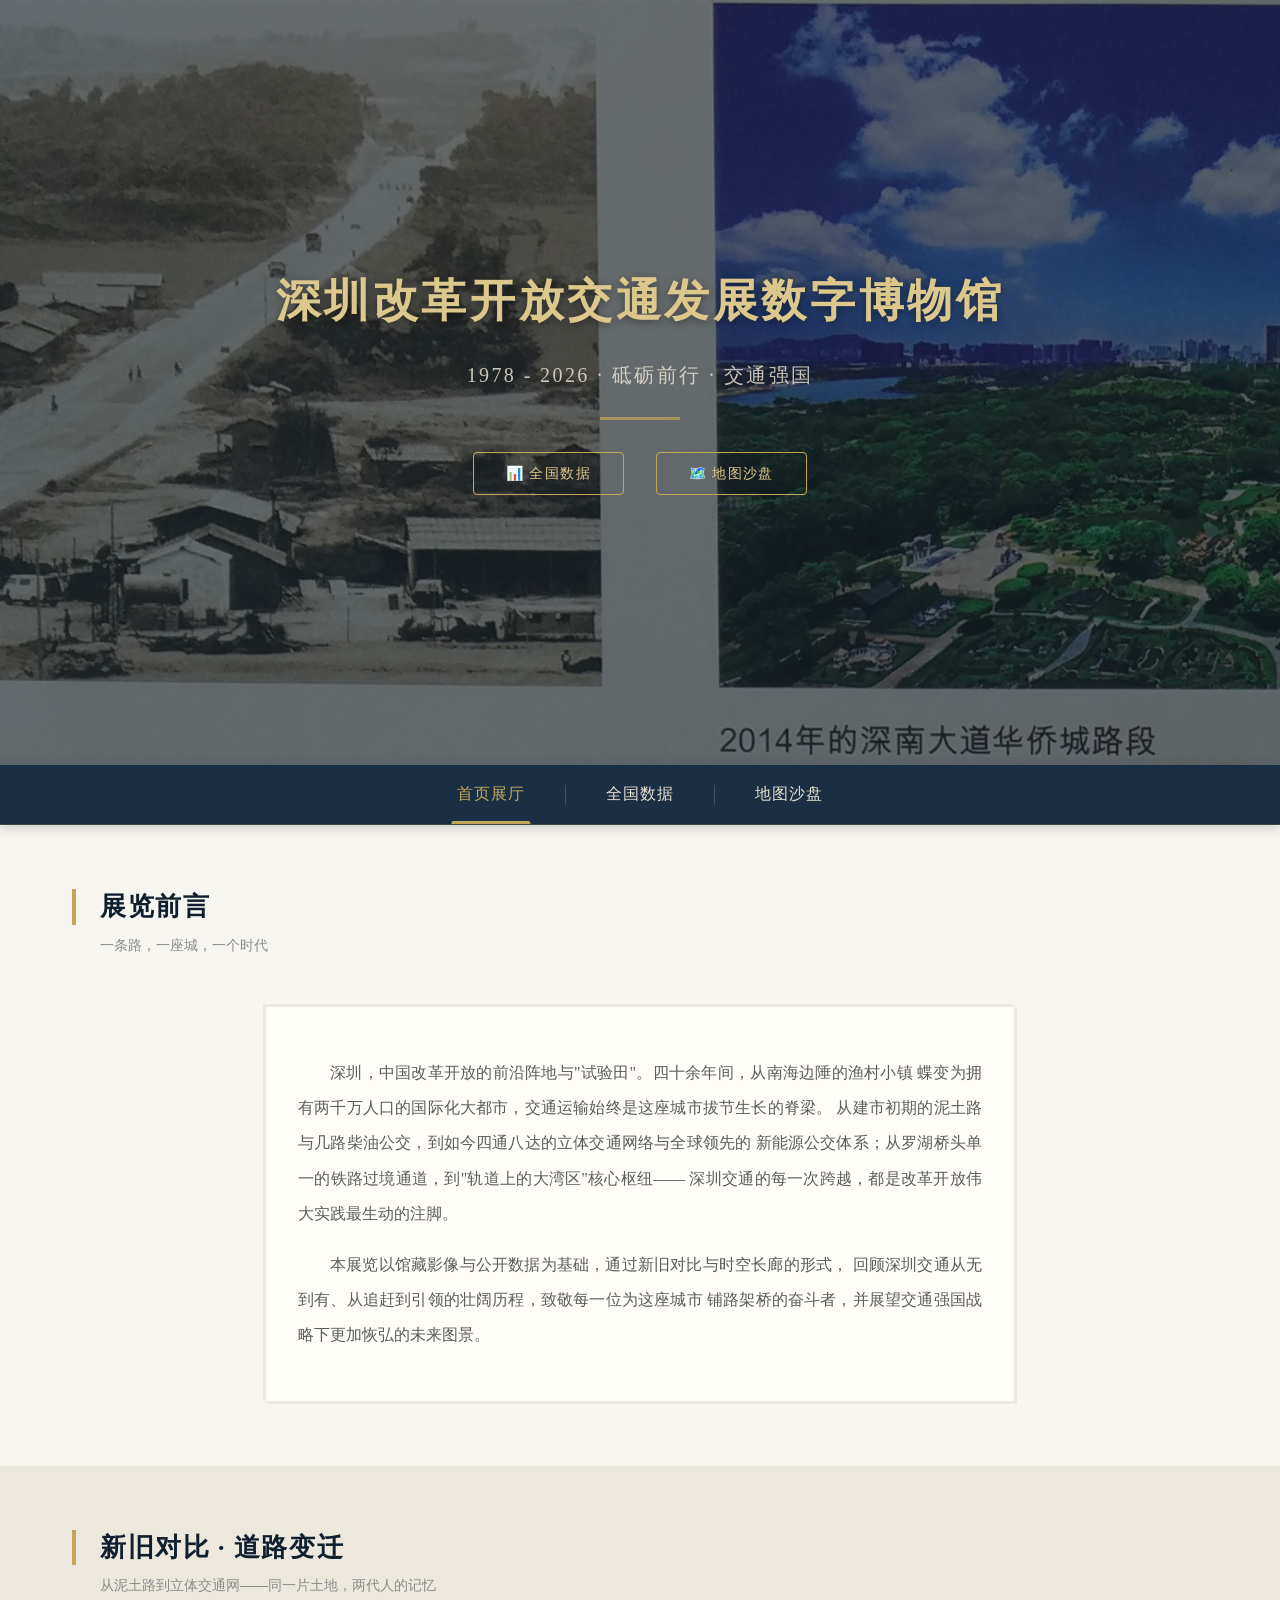
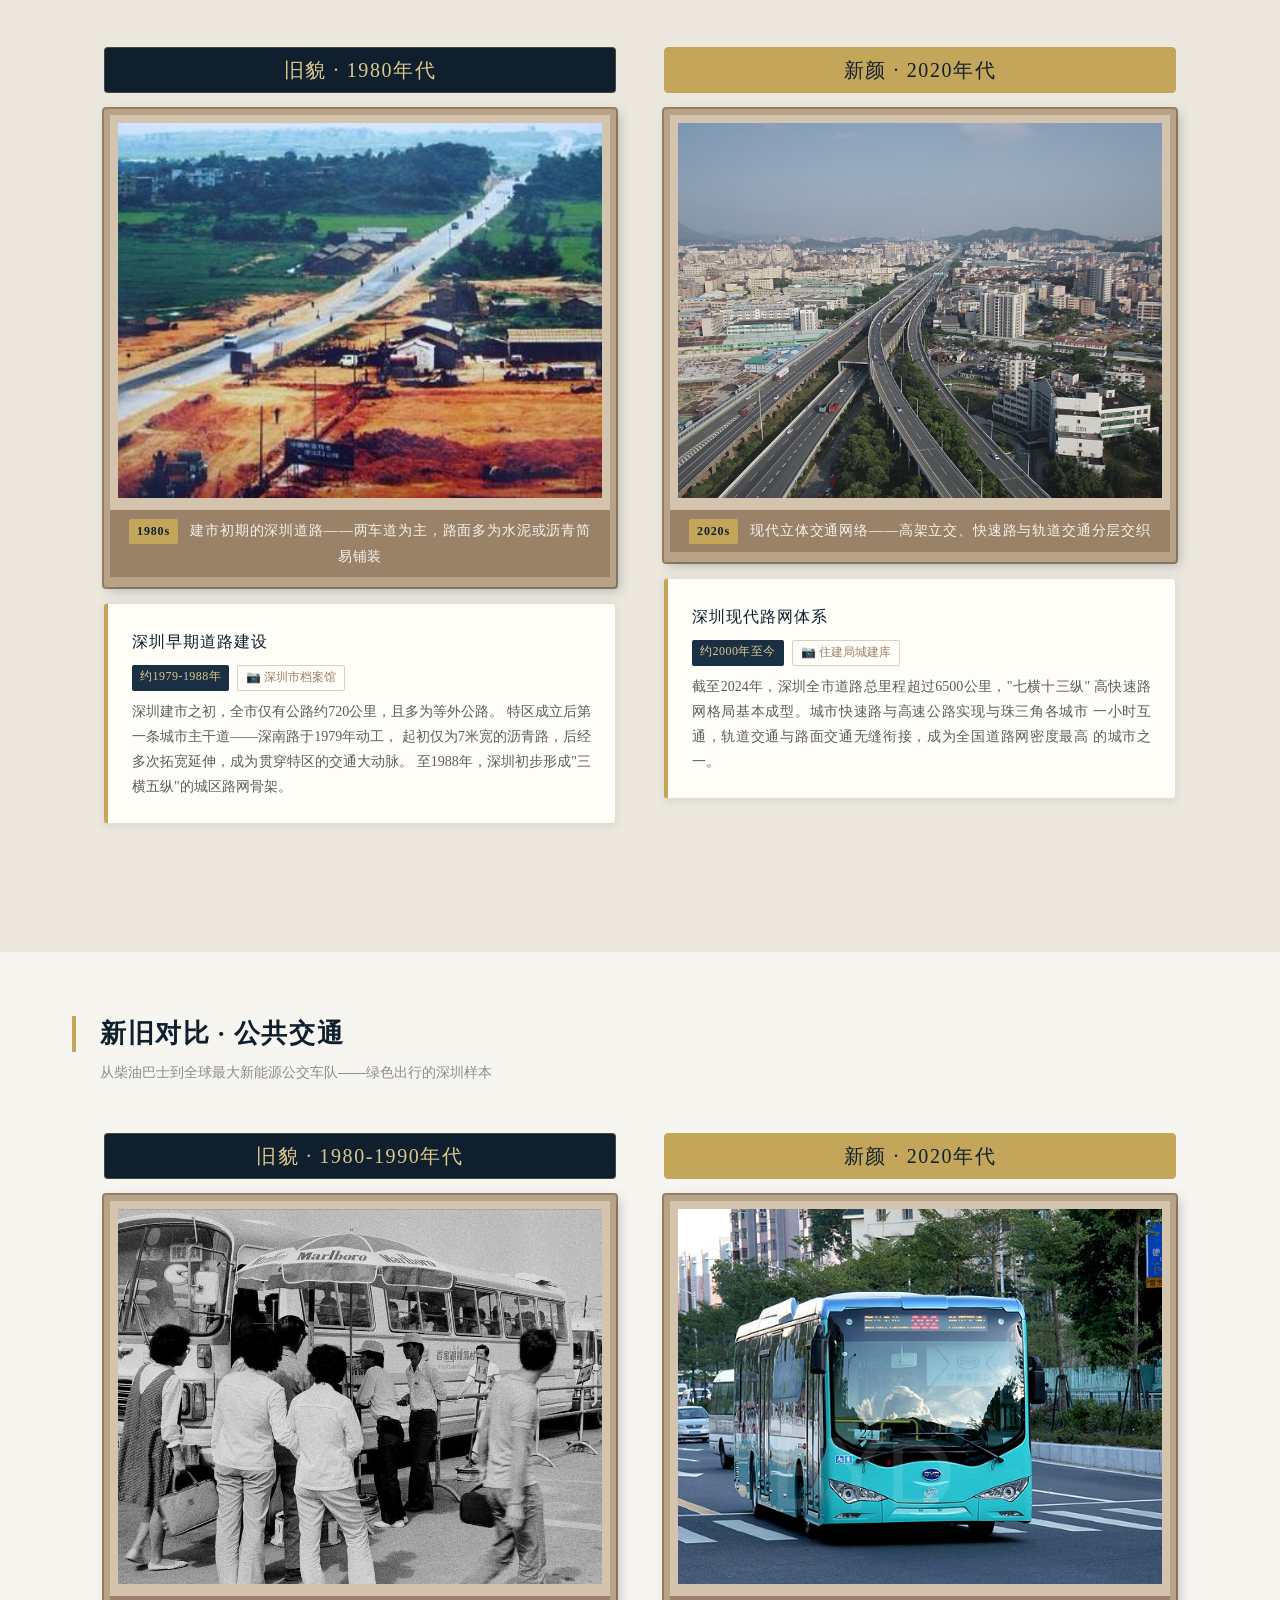
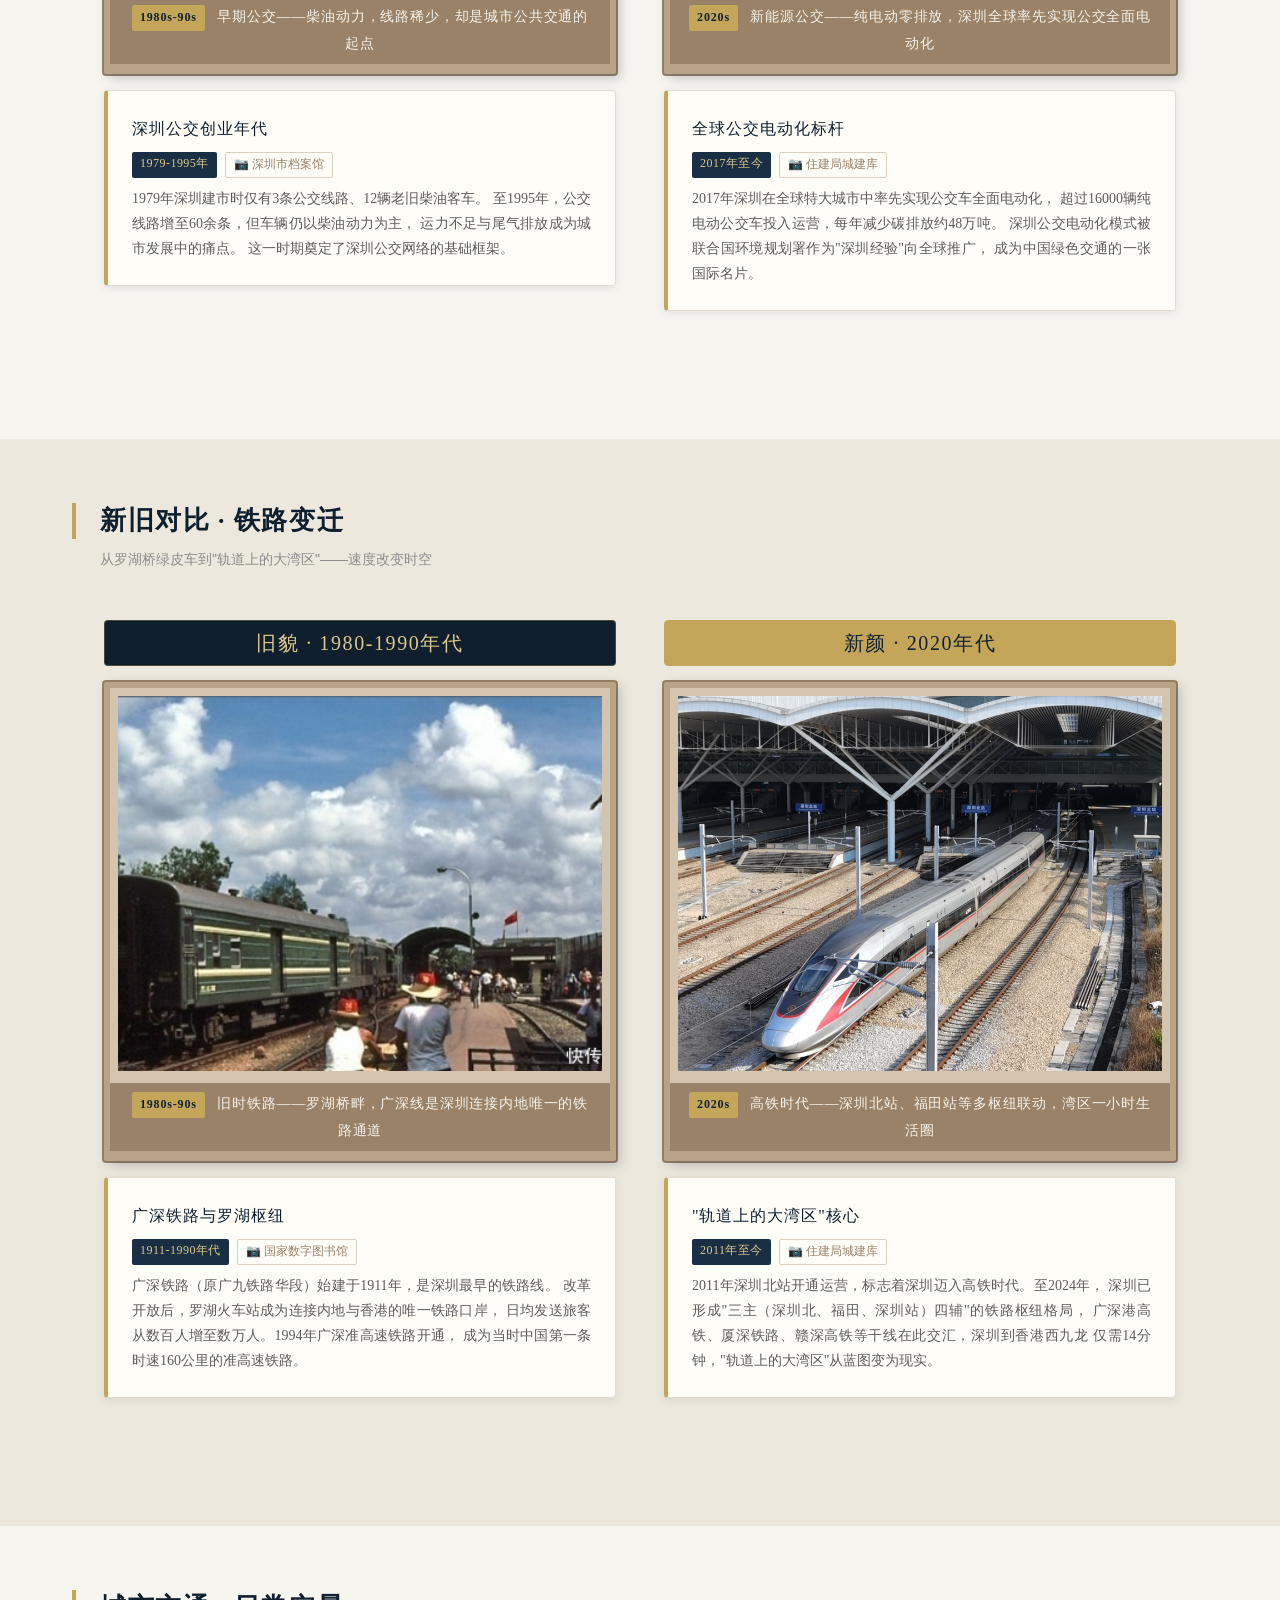
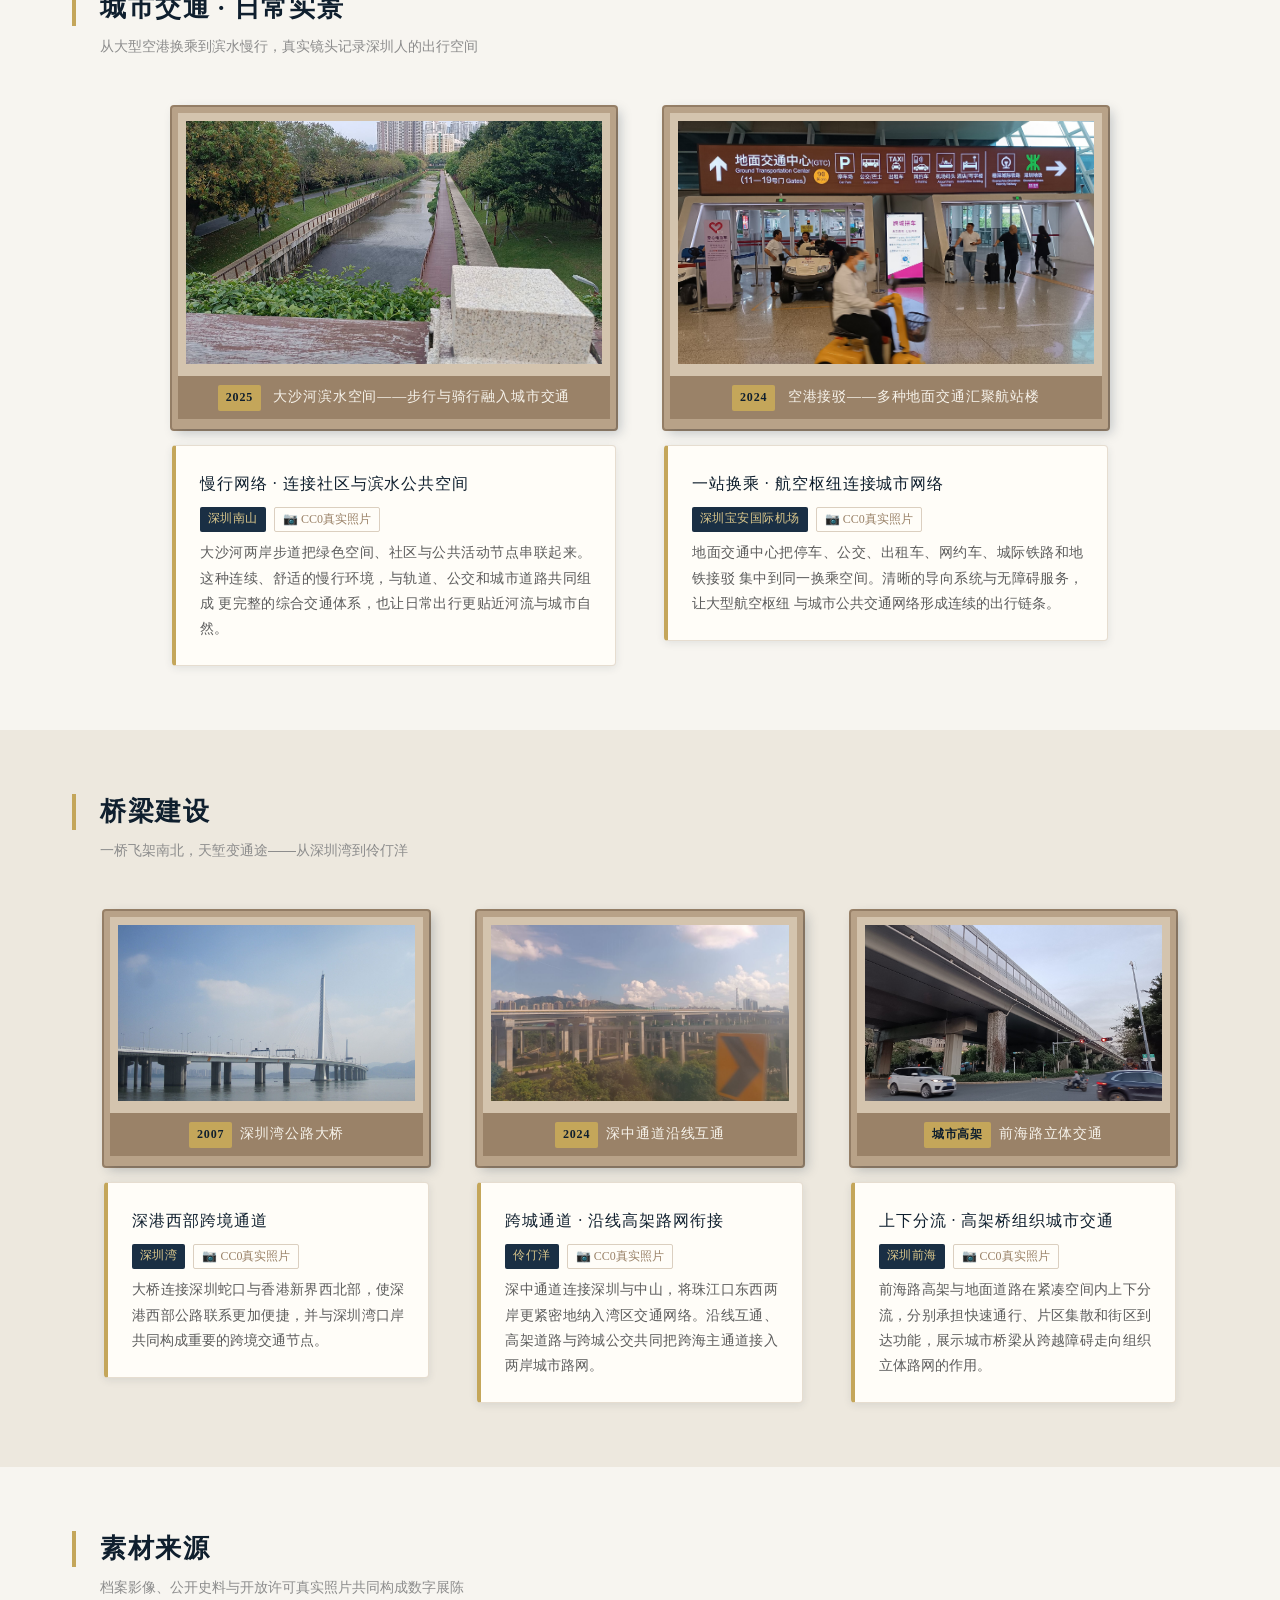
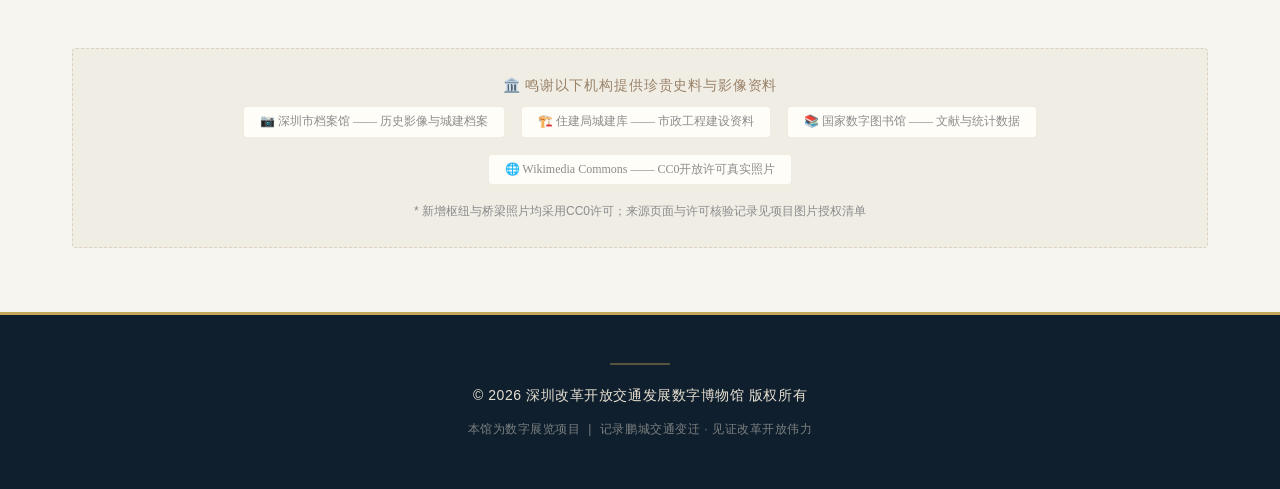
<file: index.html>
<!DOCTYPE html>
<!--
  深圳改革开放交通发展数字博物馆 - 首页展厅
  文件：index.html
  内容：展览前言、新旧对比展区（道路/公交/铁路）、横向滚动长廊、桥梁建设
  史料来源：深圳市档案馆、住建局城建库、国家数字图书馆
  页面结构：全屏banner → 导航栏 → 内容展台模块 → 素材来源 → 页脚
-->
<html lang="zh-CN">
<head>
    <meta charset="UTF-8">
    <meta name="viewport" content="width=device-width, initial-scale=1.0">
    <meta name="description" content="深圳改革开放交通发展数字博物馆 - 记录鹏城交通变迁，见证改革开放伟力">
    <meta name="keywords" content="深圳,改革开放,交通发展,数字博物馆">
    <title>深圳交通数字博物馆 - 首页展厅</title>

    <!-- ===== 样式表 ===== -->
    <link rel="stylesheet" href="css/common.css">
    <link rel="stylesheet" href="css/components.css">
</head>
<body>

    <!-- ============================================================
         一、顶部全屏横幅（Banner）
         背景图片：img/banner.jpg 深藏青色渐变叠加
         ============================================================ -->
    <header class="museum-banner"
            style="background-image: url('img/banner.jpg');"
            role="banner"
            aria-label="博物馆主横幅">
        <div class="museum-banner__content">
            <h1 class="museum-banner__title">
                深圳改革开放交通发展数字博物馆
            </h1>
            <p class="museum-banner__subtitle">
                1978 - 2026  ·  砥砺前行  ·  交通强国
            </p>
            <div class="museum-banner__decoration"></div>
            <div class="quick-entry">
                <a href="chart.html" class="quick-entry__btn">📊 全国数据</a>
                <a href="map.html" class="quick-entry__btn">🗺️ 地图沙盘</a>
            </div>
        </div>
    </header>

    <!-- ============================================================
         二、主导航栏（三页统一）
         ============================================================ -->
    <nav class="museum-nav" role="navigation" aria-label="主导航">
        <ul class="museum-nav__list">
            <li class="museum-nav__item">
                <a href="index.html" class="museum-nav__link">首页展厅</a>
            </li>
            <li class="museum-nav__separator" aria-hidden="true"></li>
            <li class="museum-nav__item">
                <a href="chart.html" class="museum-nav__link">全国数据</a>
            </li>
            <li class="museum-nav__separator" aria-hidden="true"></li>
            <li class="museum-nav__item">
                <a href="map.html" class="museum-nav__link">地图沙盘</a>
            </li>
        </ul>
    </nav>

    <!-- ============================================================
         三、主内容区
         ============================================================ -->
    <main role="main">

        <!-- ====== 展区一：展览前言 ====== -->
        <section class="exhibit-module" id="intro" aria-labelledby="intro-title">
            <div class="exhibit-module__inner">
                <div class="exhibit-module__header">
                    <h2 class="exhibit-module__title" id="intro-title">展览前言</h2>
                    <p class="exhibit-module__subtitle">一条路，一座城，一个时代</p>
                </div>
                <div class="intro-block anim-fade-up">
                    <p class="intro-block__text">
                        深圳，中国改革开放的前沿阵地与"试验田"。四十余年间，从南海边陲的渔村小镇
                        蝶变为拥有两千万人口的国际化大都市，交通运输始终是这座城市拔节生长的脊梁。
                        从建市初期的泥土路与几路柴油公交，到如今四通八达的立体交通网络与全球领先的
                        新能源公交体系；从罗湖桥头单一的铁路过境通道，到"轨道上的大湾区"核心枢纽——
                        深圳交通的每一次跨越，都是改革开放伟大实践最生动的注脚。
                    </p>
                    <p class="intro-block__text" style="margin-top: var(--space-md);">
                        本展览以馆藏影像与公开数据为基础，通过新旧对比与时空长廊的形式，
                        回顾深圳交通从无到有、从追赶到引领的壮阔历程，致敬每一位为这座城市
                        铺路架桥的奋斗者，并展望交通强国战略下更加恢弘的未来图景。
                    </p>
                </div>
            </div>
        </section>

        <!-- ====== 展区二：新旧对比 — 道路变迁 ====== -->
        <section class="exhibit-module" id="compare-roads" aria-labelledby="compare-roads-title">
            <div class="exhibit-module__inner">
                <div class="exhibit-module__header">
                    <h2 class="exhibit-module__title" id="compare-roads-title">
                        新旧对比 · 道路变迁
                    </h2>
                    <p class="exhibit-module__subtitle">
                        从泥土路到立体交通网——同一片土地，两代人的记忆
                    </p>
                </div>

                <!-- 左右对比：旧貌 vs 新颜 -->
                <div class="compare-pair">
                    <!-- 左侧：昔日道路旧貌 -->
                    <div class="compare-pair__side anim-fade-up anim-delay-1">
                        <span class="compare-pair__label compare-pair__label--old">
                            旧貌 · 1980年代
                        </span>
                        <figure class="exhibit-frame">
                            <div class="exhibit-frame__image-wrap">
                                <!-- 图片路径：img/road_old.jpeg —— 深圳早期道路旧貌 -->
                                <img class="exhibit-frame__image"
                                     src="img/road_old.jpeg"
                                     alt="1980年代深圳道路旧貌"
                                     loading="lazy">
                            </div>
                            <figcaption class="exhibit-frame__caption">
                                <span class="exhibit-frame__year">1980s</span>
                                建市初期的深圳道路——两车道为主，路面多为水泥或沥青简易铺装
                            </figcaption>
                        </figure>
                        <!-- 史料解说卡片 -->
                        <div class="history-card">
                            <div class="history-card__title">深圳早期道路建设</div>
                            <div class="history-card__meta">
                                <span class="history-card__era">约1979-1988年</span>
                                <span class="history-card__source">📷 深圳市档案馆</span>
                            </div>
                            <p class="history-card__desc">
                                深圳建市之初，全市仅有公路约720公里，且多为等外公路。
                                特区成立后第一条城市主干道——深南路于1979年动工，
                                起初仅为7米宽的沥青路，后经多次拓宽延伸，成为贯穿特区的交通大动脉。
                                至1988年，深圳初步形成"三横五纵"的城区路网骨架。
                            </p>
                        </div>
                    </div>

                    <!-- 右侧：现代路网新颜 -->
                    <div class="compare-pair__side anim-fade-up anim-delay-2">
                        <span class="compare-pair__label compare-pair__label--new">
                            新颜 · 2020年代
                        </span>
                        <figure class="exhibit-frame">
                            <div class="exhibit-frame__image-wrap">
                                <!-- 图片路径：img/road_new.jpg —— 深圳现代立体交通网络 -->
                                <img class="exhibit-frame__image"
                                     src="img/road_new.jpg"
                                     alt="深圳现代立体交通网络"
                                     loading="lazy">
                            </div>
                            <figcaption class="exhibit-frame__caption">
                                <span class="exhibit-frame__year">2020s</span>
                                现代立体交通网络——高架立交、快速路与轨道交通分层交织
                            </figcaption>
                        </figure>
                        <div class="history-card">
                            <div class="history-card__title">深圳现代路网体系</div>
                            <div class="history-card__meta">
                                <span class="history-card__era">约2000年至今</span>
                                <span class="history-card__source">📷 住建局城建库</span>
                            </div>
                            <p class="history-card__desc">
                                截至2024年，深圳全市道路总里程超过6500公里，"七横十三纵"
                                高快速路网格局基本成型。城市快速路与高速公路实现与珠三角各城市
                                一小时互通，轨道交通与路面交通无缝衔接，成为全国道路网密度最高
                                的城市之一。
                            </p>
                        </div>
                    </div>
                </div>
            </div>
        </section>

        <!-- ====== 展区三：新旧对比 — 公交发展 ====== -->
        <section class="exhibit-module" id="compare-bus" aria-labelledby="compare-bus-title">
            <div class="exhibit-module__inner">
                <div class="exhibit-module__header">
                    <h2 class="exhibit-module__title" id="compare-bus-title">
                        新旧对比 · 公共交通
                    </h2>
                    <p class="exhibit-module__subtitle">
                        从柴油巴士到全球最大新能源公交车队——绿色出行的深圳样本
                    </p>
                </div>

                <!-- 左右对比：旧公交 vs 新公交 -->
                <div class="compare-pair">
                    <!-- 左侧：早期公交 -->
                    <div class="compare-pair__side anim-fade-up anim-delay-1">
                        <span class="compare-pair__label compare-pair__label--old">
                            旧貌 · 1980-1990年代
                        </span>
                        <figure class="exhibit-frame">
                            <div class="exhibit-frame__image-wrap">
                                <!-- 图片路径：img/bus_old.jpg —— 深圳早期柴油公交车辆 -->
                                <img class="exhibit-frame__image"
                                     src="img/bus_old.jpg"
                                     alt="深圳早期柴油公交车辆"
                                     loading="lazy">
                            </div>
                            <figcaption class="exhibit-frame__caption">
                                <span class="exhibit-frame__year">1980s-90s</span>
                                早期公交——柴油动力，线路稀少，却是城市公共交通的起点
                            </figcaption>
                        </figure>
                        <div class="history-card">
                            <div class="history-card__title">深圳公交创业年代</div>
                            <div class="history-card__meta">
                                <span class="history-card__era">1979-1995年</span>
                                <span class="history-card__source">📷 深圳市档案馆</span>
                            </div>
                            <p class="history-card__desc">
                                1979年深圳建市时仅有3条公交线路、12辆老旧柴油客车。
                                至1995年，公交线路增至60余条，但车辆仍以柴油动力为主，
                                运力不足与尾气排放成为城市发展中的痛点。
                                这一时期奠定了深圳公交网络的基础框架。
                            </p>
                        </div>
                    </div>

                    <!-- 右侧：新能源公交 -->
                    <div class="compare-pair__side anim-fade-up anim-delay-2">
                        <span class="compare-pair__label compare-pair__label--new">
                            新颜 · 2020年代
                        </span>
                        <figure class="exhibit-frame">
                            <div class="exhibit-frame__image-wrap">
                                <!-- 图片路径：img/bus_new.jpg —— 深圳新能源纯电动公交 -->
                                <img class="exhibit-frame__image"
                                     src="img/bus_new.jpg"
                                     alt="深圳新能源纯电动公交车辆"
                                     loading="lazy">
                            </div>
                            <figcaption class="exhibit-frame__caption">
                                <span class="exhibit-frame__year">2020s</span>
                                新能源公交——纯电动零排放，深圳全球率先实现公交全面电动化
                            </figcaption>
                        </figure>
                        <div class="history-card">
                            <div class="history-card__title">全球公交电动化标杆</div>
                            <div class="history-card__meta">
                                <span class="history-card__era">2017年至今</span>
                                <span class="history-card__source">📷 住建局城建库</span>
                            </div>
                            <p class="history-card__desc">
                                2017年深圳在全球特大城市中率先实现公交车全面电动化，
                                超过16000辆纯电动公交车投入运营，每年减少碳排放约48万吨。
                                深圳公交电动化模式被联合国环境规划署作为"深圳经验"向全球推广，
                                成为中国绿色交通的一张国际名片。
                            </p>
                        </div>
                    </div>
                </div>
            </div>
        </section>

        <!-- ====== 展区四：新旧对比 — 铁路变迁 ====== -->
        <section class="exhibit-module" id="compare-train" aria-labelledby="compare-train-title">
            <div class="exhibit-module__inner">
                <div class="exhibit-module__header">
                    <h2 class="exhibit-module__title" id="compare-train-title">
                        新旧对比 · 铁路变迁
                    </h2>
                    <p class="exhibit-module__subtitle">
                        从罗湖桥绿皮车到"轨道上的大湾区"——速度改变时空
                    </p>
                </div>

                <!-- 左右对比：旧铁路 vs 新高铁 -->
                <div class="compare-pair">
                    <!-- 左侧：旧时铁路 -->
                    <div class="compare-pair__side anim-fade-up anim-delay-1">
                        <span class="compare-pair__label compare-pair__label--old">
                            旧貌 · 1980-1990年代
                        </span>
                        <figure class="exhibit-frame">
                            <div class="exhibit-frame__image-wrap">
                                <!-- 图片路径：img/train_old.jpg —— 深圳旧火车站/绿皮列车 -->
                                <img class="exhibit-frame__image"
                                     src="img/train_old.jpg"
                                     alt="深圳罗湖旧火车站与绿皮列车"
                                     loading="lazy">
                            </div>
                            <figcaption class="exhibit-frame__caption">
                                <span class="exhibit-frame__year">1980s-90s</span>
                                旧时铁路——罗湖桥畔，广深线是深圳连接内地唯一的铁路通道
                            </figcaption>
                        </figure>
                        <div class="history-card">
                            <div class="history-card__title">广深铁路与罗湖枢纽</div>
                            <div class="history-card__meta">
                                <span class="history-card__era">1911-1990年代</span>
                                <span class="history-card__source">📷 国家数字图书馆</span>
                            </div>
                            <p class="history-card__desc">
                                广深铁路（原广九铁路华段）始建于1911年，是深圳最早的铁路线。
                                改革开放后，罗湖火车站成为连接内地与香港的唯一铁路口岸，
                                日均发送旅客从数百人增至数万人。1994年广深准高速铁路开通，
                                成为当时中国第一条时速160公里的准高速铁路。
                            </p>
                        </div>
                    </div>

                    <!-- 右侧：高铁时代 -->
                    <div class="compare-pair__side anim-fade-up anim-delay-2">
                        <span class="compare-pair__label compare-pair__label--new">
                            新颜 · 2020年代
                        </span>
                        <figure class="exhibit-frame">
                            <div class="exhibit-frame__image-wrap">
                                <!-- 图片路径：img/train_new.jpg —— 深圳北站/高铁列车 -->
                                <img class="exhibit-frame__image"
                                     src="img/train_new.jpg"
                                     alt="深圳高铁与轨道交通枢纽"
                                     loading="lazy">
                            </div>
                            <figcaption class="exhibit-frame__caption">
                                <span class="exhibit-frame__year">2020s</span>
                                高铁时代——深圳北站、福田站等多枢纽联动，湾区一小时生活圈
                            </figcaption>
                        </figure>
                        <div class="history-card">
                            <div class="history-card__title">"轨道上的大湾区"核心</div>
                            <div class="history-card__meta">
                                <span class="history-card__era">2011年至今</span>
                                <span class="history-card__source">📷 住建局城建库</span>
                            </div>
                            <p class="history-card__desc">
                                2011年深圳北站开通运营，标志着深圳迈入高铁时代。至2024年，
                                深圳已形成"三主（深圳北、福田、深圳站）四辅"的铁路枢纽格局，
                                广深港高铁、厦深铁路、赣深高铁等干线在此交汇，深圳到香港西九龙
                                仅需14分钟，"轨道上的大湾区"从蓝图变为现实。
                            </p>
                        </div>
                    </div>
                </div>
            </div>
        </section>

        <!-- ====== 展区五：城市交通实景 ====== -->
        <section class="exhibit-module" id="compare-hubs" aria-labelledby="compare-hubs-title">
            <div class="exhibit-module__inner">
                <div class="exhibit-module__header">
                    <h2 class="exhibit-module__title" id="compare-hubs-title">
                        城市交通 · 日常实景
                    </h2>
                    <p class="exhibit-module__subtitle">
                        从大型空港换乘到滨水慢行，真实镜头记录深圳人的出行空间
                    </p>
                </div>
                <div class="exhibit-grid exhibit-grid--2col">
                    <article class="comparison-exhibit anim-fade-up">
                        <figure class="exhibit-frame">
                            <div class="exhibit-frame__image-wrap exhibit-frame__image-wrap--wide">
                                <img class="exhibit-frame__image" src="img/riverside_lishui_real.jpg"
                                     alt="从丽水路桥眺望深圳大沙河滨水步道实景" loading="lazy">
                            </div>
                            <figcaption class="exhibit-frame__caption">
                                <span class="exhibit-frame__year">2025</span>
                                大沙河滨水空间——步行与骑行融入城市交通
                            </figcaption>
                        </figure>
                        <div class="history-card" style="margin-top: var(--space-md);">
                            <div class="history-card__title">慢行网络 · 连接社区与滨水公共空间</div>
                            <div class="history-card__meta">
                                <span class="history-card__era">深圳南山</span>
                                <span class="history-card__source">📷 CC0真实照片</span>
                            </div>
                            <p class="history-card__desc">
                                大沙河两岸步道把绿色空间、社区与公共活动节点串联起来。
                                这种连续、舒适的慢行环境，与轨道、公交和城市道路共同组成
                                更完整的综合交通体系，也让日常出行更贴近河流与城市自然。
                            </p>
                        </div>
                    </article>

                    <article class="comparison-exhibit anim-fade-up anim-delay-2">
                        <figure class="exhibit-frame">
                            <div class="exhibit-frame__image-wrap exhibit-frame__image-wrap--wide">
                                <img class="exhibit-frame__image" src="img/airport_terminal_real.jpg"
                                     alt="深圳宝安国际机场地面交通中心实景" loading="lazy">
                            </div>
                            <figcaption class="exhibit-frame__caption">
                                <span class="exhibit-frame__year">2024</span>
                                空港接驳——多种地面交通汇聚航站楼
                            </figcaption>
                        </figure>
                        <div class="history-card" style="margin-top: var(--space-md);">
                            <div class="history-card__title">一站换乘 · 航空枢纽连接城市网络</div>
                            <div class="history-card__meta">
                                <span class="history-card__era">深圳宝安国际机场</span>
                                <span class="history-card__source">📷 CC0真实照片</span>
                            </div>
                            <p class="history-card__desc">
                                地面交通中心把停车、公交、出租车、网约车、城际铁路和地铁接驳
                                集中到同一换乘空间。清晰的导向系统与无障碍服务，让大型航空枢纽
                                与城市公共交通网络形成连续的出行链条。
                            </p>
                        </div>
                    </article>
                </div>
            </div>
        </section>

        <!-- ====== 展区六：桥梁建设（多展品） ====== -->
        <section class="exhibit-module" id="bridge" aria-labelledby="bridge-title">
            <div class="exhibit-module__inner">
                <div class="exhibit-module__header">
                    <h2 class="exhibit-module__title" id="bridge-title">桥梁建设</h2>
                    <p class="exhibit-module__subtitle">
                        一桥飞架南北，天堑变通途——从深圳湾到伶仃洋
                    </p>
                </div>
                <div class="exhibit-grid bridge-gallery">
                    <article class="bridge-exhibit anim-fade-up">
                        <figure class="exhibit-frame">
                            <div class="exhibit-frame__image-wrap exhibit-frame__image-wrap--wide">
                                <img class="exhibit-frame__image" src="img/bridge_shenzhen_bay_real.jpg"
                                     alt="从海岸眺望深圳湾公路大桥实景" loading="lazy">
                            </div>
                            <figcaption class="exhibit-frame__caption"><span class="exhibit-frame__year">2007</span>深圳湾公路大桥</figcaption>
                        </figure>
                        <div class="history-card" style="margin-top: var(--space-md);">
                            <div class="history-card__title">深港西部跨境通道</div>
                            <div class="history-card__meta"><span class="history-card__era">深圳湾</span><span class="history-card__source">📷 CC0真实照片</span></div>
                            <p class="history-card__desc">大桥连接深圳蛇口与香港新界西北部，使深港西部公路联系更加便捷，并与深圳湾口岸共同构成重要的跨境交通节点。</p>
                        </div>
                    </article>

                    <article class="bridge-exhibit anim-fade-up anim-delay-2">
                        <figure class="exhibit-frame">
                            <div class="exhibit-frame__image-wrap exhibit-frame__image-wrap--wide">
                                <img class="exhibit-frame__image" src="img/bridge_shenzhong_real.jpg"
                                     alt="深中通道公交沿线高架互通实景" loading="lazy">
                            </div>
                            <figcaption class="exhibit-frame__caption"><span class="exhibit-frame__year">2024</span>深中通道沿线互通</figcaption>
                        </figure>
                        <div class="history-card" style="margin-top: var(--space-md);">
                            <div class="history-card__title">跨城通道 · 沿线高架路网衔接</div>
                            <div class="history-card__meta"><span class="history-card__era">伶仃洋</span><span class="history-card__source">📷 CC0真实照片</span></div>
                            <p class="history-card__desc">深中通道连接深圳与中山，将珠江口东西两岸更紧密地纳入湾区交通网络。沿线互通、高架道路与跨城公交共同把跨海主通道接入两岸城市路网。</p>
                        </div>
                    </article>

                    <article class="bridge-exhibit anim-fade-up anim-delay-3">
                        <figure class="exhibit-frame">
                            <div class="exhibit-frame__image-wrap exhibit-frame__image-wrap--wide">
                                <img class="exhibit-frame__image" src="img/bridge_qianhai_real.jpg"
                                     alt="深圳前海路高架桥与地面道路实景" loading="lazy">
                            </div>
                            <figcaption class="exhibit-frame__caption"><span class="exhibit-frame__year">城市高架</span>前海路立体交通</figcaption>
                        </figure>
                        <div class="history-card" style="margin-top: var(--space-md);">
                            <div class="history-card__title">上下分流 · 高架桥组织城市交通</div>
                            <div class="history-card__meta"><span class="history-card__era">深圳前海</span><span class="history-card__source">📷 CC0真实照片</span></div>
                            <p class="history-card__desc">前海路高架与地面道路在紧凑空间内上下分流，分别承担快速通行、片区集散和街区到达功能，展示城市桥梁从跨越障碍走向组织立体路网的作用。</p>
                        </div>
                    </article>
                </div>
            </div>
        </section>

        <!-- ====== 展区七：素材来源标注 ====== -->
        <section class="exhibit-module" id="sources" aria-labelledby="sources-title">
            <div class="exhibit-module__inner">
                <div class="exhibit-module__header">
                    <h2 class="exhibit-module__title" id="sources-title">素材来源</h2>
                    <p class="exhibit-module__subtitle">
                        档案影像、公开史料与开放许可真实照片共同构成数字展陈
                    </p>
                </div>
                <div class="source-citation anim-fade-up">
                    <p class="source-citation__title">🏛️ 鸣谢以下机构提供珍贵史料与影像资料</p>
                    <div class="source-citation__list">
                        <span class="source-citation__item">
                            📷 深圳市档案馆 —— 历史影像与城建档案
                        </span>
                        <span class="source-citation__item">
                            🏗️ 住建局城建库 —— 市政工程建设资料
                        </span>
                        <span class="source-citation__item">
                            📚 国家数字图书馆 —— 文献与统计数据
                        </span>
                        <span class="source-citation__item">
                            🌐 Wikimedia Commons —— CC0开放许可真实照片
                        </span>
                    </div>
                    <p style="margin-top: var(--space-md); font-size: var(--fs-caption); color: var(--color-text-light);">
                        * 新增枢纽与桥梁照片均采用CC0许可；来源页面与许可核验记录见项目图片授权清单
                    </p>
                </div>
            </div>
        </section>

    </main>

    <!-- ============================================================
         四、统一页脚（三页共用）
         ============================================================ -->
    <footer class="museum-footer" role="contentinfo">
        <div class="museum-footer__divider"></div>
        <p>© 2026 深圳改革开放交通发展数字博物馆 版权所有</p>
        <p class="museum-footer__meta">
            本馆为数字展览项目 &nbsp;|&nbsp; 记录鹏城交通变迁 · 见证改革开放伟力
        </p>
    </footer>

    <!-- ===== JavaScript ===== -->
    <script src="js/nav.js"></script>
    <script src="js/main.js"></script>

</body>
</html>
</file>
<file: css/common.css>
/* ============================================================
 *  深圳改革开放交通发展数字博物馆 - 全局共用样式
 *  文件：css/common.css
 *  用途：CSS变量体系、样式重置、页面布局、横幅、导航、页脚
 *  风格：藏青复古文博风格
 * ============================================================ */

/* ============================================================
 *  一、CSS 自定义属性（设计Token）
 *  集中管理颜色、字号、间距、阴影等，便于全局统一
 * ============================================================ */
:root {
    /* -------- 色彩体系 -------- */
    /* 页面背景色系 */
    --color-bg-primary:    #F7F5F0;   /* 页面主背景 - 米白（宣纸色） */
    --color-bg-secondary:  #EDE8DE;   /* 次级背景 - 浅米色（展台底色） */
    --color-bg-card:       #FFFDF8;   /* 卡片背景 - 暖白（展品衬底） */

    /* 藏青色系 - 横幅/导航/深色区域 */
    --color-navy-deep:     #1A2F44;   /* 深藏青 - 横幅主色 */
    --color-navy-light:    #2C4A6B;   /* 浅藏青 - hover交互状态 */
    --color-navy-dark:     #0F1F2E;   /* 极深藏青 - 文字强调/页脚背景 */

    /* 原木色系 - 相框/展品边框 */
    --color-wood:          #B8A288;   /* 原木色 - 相框外边框 */
    --color-wood-light:    #D4C4AE;   /* 浅原木 - 相框内衬/卡纸 */
    --color-wood-dark:     #9A8268;   /* 深原木 - 暗部/阴影加深 */

    /* 复古金色系 - 点缀/强调 */
    --color-gold:          #C4A65A;   /* 复古金 - 强调文字/装饰线 */
    --color-gold-light:    #DCC88C;   /* 浅金色 - hover高亮 */

    /* 文字色系 */
    --color-text-primary:  #2C2C2C;   /* 主文字 - 深灰（阅读舒适） */
    --color-text-secondary:#5C5C5C;   /* 次文字 - 辅助说明 */
    --color-text-light:    #8C8C8C;   /* 弱文字 - 占位/注释 */
    --color-text-on-dark:  #E8E0D0;   /* 深色底上文字 - 米黄 */

    /* -------- 排版体系 -------- */
    /* 字体栈：优先使用系统自带中文字体，保证离线可用 */
    --font-body:      "Microsoft YaHei", "PingFang SC", "Hiragino Sans GB",
                      "Noto Sans SC", sans-serif;           /* 正文 - 无衬线 */
    --font-heading:   "SimSong", "STSong", "Noto Serif SC",
                      "Songti SC", "KaiTi", "STKaiti", serif; /* 标题 - 宋体/楷体 */
    --font-display:   "KaiTi", "STKaiti", "SimKai",
                      "Noto Serif SC", serif;               /* 展示大字 - 楷体为主 */

    /* 字号层级（基于16px根字号） */
    --fs-display:     2.8rem;   /* 首页大标题 */
    --fs-h1:          2rem;     /* 一级标题 */
    --fs-h2:          1.6rem;   /* 二级标题 */
    --fs-h3:          1.25rem;  /* 三级标题 */
    --fs-body:        1rem;     /* 正文 */
    --fs-small:       0.875rem; /* 辅助文字 */
    --fs-caption:     0.75rem;  /* 图注/脚注 */

    /* -------- 间距体系（基于8px基准） -------- */
    --space-xs:       0.25rem;  /* 4px */
    --space-sm:       0.5rem;   /* 8px */
    --space-md:       1rem;     /* 16px */
    --space-lg:       1.5rem;   /* 24px */
    --space-xl:       2rem;     /* 32px */
    --space-2xl:      3rem;     /* 48px */
    --space-3xl:      4rem;     /* 64px */
    --space-4xl:      6rem;     /* 96px */

    /* -------- 布局尺寸 -------- */
    --max-width:      1200px;   /* 内容区最大宽度 */
    --nav-height:     60px;     /* 导航栏高度 */

    /* -------- 阴影体系 -------- */
    /* 相框立体阴影：外投影 + 深色描边 + 内高光线 */
    --shadow-frame:   4px 4px 12px rgba(26, 47, 68, 0.25),
                      0 0 0 2px var(--color-wood-dark),
                      inset 0 0 0 1px rgba(255,255,255,0.1);
    /* 普通卡片阴影 */
    --shadow-card:    0 2px 8px rgba(26, 47, 68, 0.1);
    /* 卡片hover浮起阴影 */
    --shadow-card-hover: 0 6px 20px rgba(26, 47, 68, 0.18);
    /* 导航栏底部阴影 */
    --shadow-nav:     0 2px 12px rgba(0, 0, 0, 0.2);

    /* -------- 圆角 -------- */
    --radius-sm:      4px;
    --radius-md:      8px;
    --radius-lg:      12px;

    /* -------- 过渡动画 -------- */
    --transition:     0.3s ease;
}

/* ============================================================
 *  二、CSS 重置（Reset）
 *  统一浏览器默认样式，消除差异
 * ============================================================ */
*,
*::before,
*::after {
    box-sizing: border-box;
    margin: 0;
    padding: 0;
}

/* 根元素：设置平滑滚动 */
html {
    scroll-behavior: smooth;
    font-size: 16px;                /* 基准字号 */
    -webkit-font-smoothing: antialiased;
    -moz-osx-font-smoothing: grayscale;
}

/* Body 基础样式 */
body {
    font-family: var(--font-body);
    font-size: var(--fs-body);
    line-height: 1.8;
    color: var(--color-text-primary);
    background-color: var(--color-bg-primary);
    min-height: 100vh;
    /* 纸张纹理微妙的背景渐变，增强文博氛围 */
    background-image:
        linear-gradient(0deg, rgba(184, 162, 136, 0.05) 1px, transparent 1px),
        linear-gradient(90deg, rgba(184, 162, 136, 0.05) 1px, transparent 1px);
    background-size: 40px 40px;
}

/* 链接重置 */
a {
    text-decoration: none;
    color: inherit;
}

/* 图片重置 */
img {
    max-width: 100%;
    height: auto;
    display: block;
}

/* 列表重置 */
ul, ol {
    list-style: none;
}

/* ============================================================
 *  三、通用布局工具类
 *  命名前缀：l- 表示布局（layout）
 * ============================================================ */

/* 内容容器：限定最大宽度并居中 */
.l-container {
    max-width: var(--max-width);
    margin: 0 auto;
    padding-left: var(--space-xl);
    padding-right: var(--space-xl);
}

/* 通用区块 */
.l-section {
    padding: var(--space-3xl) 0;
}

/* ============================================================
 *  四、顶部横幅（Museum Banner）
 *  全屏高度，深藏青背景+图片叠加，居中展示标题
 * ============================================================ */
.museum-banner {
    position: relative;
    width: 100%;
    min-height: 85vh;               /* 接近全屏高度 */
    background-color: var(--color-navy-deep);
    /* 默认渐变背景（图片加载失败时的保底） */
    background-image:
        linear-gradient(
            135deg,
            var(--color-navy-deep) 0%,
            var(--color-navy-light) 50%,
            var(--color-navy-dark) 100%
        );
    background-size: cover;
    background-position: center;
    background-repeat: no-repeat;
    display: flex;
    align-items: center;
    justify-content: center;
    overflow: hidden;
}

/* 横幅暗色遮罩层：增强文字可读性 */
.museum-banner::before {
    content: "";
    position: absolute;
    inset: 0;
    background: rgba(15, 31, 46, 0.55); /* 半透明深色遮罩 */
    z-index: 1;
}

/* 横幅文字内容区 */
.museum-banner__content {
    position: relative;
    z-index: 2;                     /* 位于遮罩之上 */
    text-align: center;
    padding: var(--space-xl);
    max-width: 800px;
}

/* 横幅主标题 */
.museum-banner__title {
    font-family: var(--font-display);
    font-size: var(--fs-display);
    color: var(--color-gold-light);
    letter-spacing: 0.08em;         /* 字间距增强庄重感 */
    line-height: 1.4;
    margin-bottom: var(--space-lg);
    text-shadow: 0 2px 8px rgba(0, 0, 0, 0.4);
}

/* 横幅副标题 */
.museum-banner__subtitle {
    font-family: var(--font-heading);
    font-size: var(--fs-h3);
    color: var(--color-text-on-dark);
    letter-spacing: 0.12em;
    opacity: 0.85;
}

/* 横幅底部装饰线 */
.museum-banner__decoration {
    width: 80px;
    height: 3px;
    background: var(--color-gold);
    margin: var(--space-lg) auto 0;
    opacity: 0.7;
}

/* ============================================================
 *  五、导航栏（Museum Navigation）
 *  粘性定位，深藏青背景，金色高亮当前页
 * ============================================================ */
.museum-nav {
    position: sticky;
    top: 0;
    z-index: 100;                   /* 确保始终在最上层 */
    width: 100%;
    height: var(--nav-height);
    background: var(--color-navy-deep);
    box-shadow: var(--shadow-nav);
    /* 底部细金线装饰 */
    border-bottom: 1px solid rgba(196, 166, 90, 0.2);
}

/* 导航内部容器：flex横向排列 */
.museum-nav__list {
    display: flex;
    align-items: center;
    justify-content: center;
    height: 100%;
    max-width: var(--max-width);
    margin: 0 auto;
    gap: var(--space-sm);
}

/* 导航链接项 */
.museum-nav__item {
    height: 100%;
    display: flex;
    align-items: center;
}

/* 导航链接样式 */
.museum-nav__link {
    display: flex;
    align-items: center;
    height: 100%;
    padding: 0 var(--space-xl);
    font-family: var(--font-heading);
    font-size: var(--fs-body);
    color: var(--color-text-on-dark);
    letter-spacing: 0.06em;
    position: relative;
    transition: color var(--transition), background var(--transition);
    cursor: pointer;
}

/* 导航链接hover效果 */
.museum-nav__link:hover {
    color: var(--color-gold-light);
    background: rgba(255, 255, 255, 0.05);
}

/* 导航链接 - 当前页激活态 */
.museum-nav__link--active {
    color: var(--color-gold) !important;
}

/* 激活态底部指示条 */
.museum-nav__link--active::after {
    content: "";
    position: absolute;
    bottom: 0;
    left: 50%;
    transform: translateX(-50%);
    width: 60%;
    height: 3px;
    background: var(--color-gold);
    border-radius: 2px 2px 0 0;
}

/* 导航链接间的分隔符（竖线装饰） */
.museum-nav__separator {
    width: 1px;
    height: 20px;
    background: rgba(232, 224, 208, 0.2);
    flex-shrink: 0;
}

/* ============================================================
 *  六、主导航快捷入口（首页banner下方引导按钮）
 * ============================================================ */
.quick-entry {
    display: flex;
    gap: var(--space-xl);
    justify-content: center;
    flex-wrap: wrap;
    margin-top: var(--space-xl);
}

.quick-entry__btn {
    display: inline-block;
    padding: var(--space-sm) var(--space-xl);
    border: 1px solid var(--color-gold);
    color: var(--color-gold-light);
    font-family: var(--font-heading);
    font-size: var(--fs-small);
    letter-spacing: 0.1em;
    border-radius: var(--radius-sm);
    transition: all var(--transition);
}

.quick-entry__btn:hover {
    background: var(--color-gold);
    color: var(--color-navy-dark);
}

/* ============================================================
 *  七、统一页脚（Museum Footer）
 *  深色背景，版权及主办信息
 * ============================================================ */
.museum-footer {
    background: var(--color-navy-dark);
    color: var(--color-text-on-dark);
    text-align: center;
    padding: var(--space-2xl) var(--space-xl);
    font-size: var(--fs-small);
    line-height: 2;
    letter-spacing: 0.04em;
    border-top: 3px solid var(--color-gold);
}

/* 页脚装饰线 */
.museum-footer__divider {
    width: 60px;
    height: 2px;
    background: rgba(196, 166, 90, 0.4);
    margin: 0 auto var(--space-md);
}

/* 页脚主办/技术支持行 */
.museum-footer__meta {
    color: rgba(232, 224, 208, 0.5);
    font-size: var(--fs-caption);
    margin-top: var(--space-sm);
}

/* ============================================================
 *  八、响应式调整（桌面优先，辅以移动端降级）
 * ============================================================ */

/* 中等屏幕（平板） */
@media (max-width: 1024px) {
    :root {
        --fs-display: 2rem;
        --fs-h1:      1.6rem;
        --fs-h2:      1.35rem;
        --space-3xl:  2.5rem;
        --space-4xl:  4rem;
    }

    .museum-banner {
        min-height: 60vh;
    }

    .museum-nav__link {
        padding: 0 var(--space-md);
        font-size: var(--fs-small);
    }
}

/* 小屏幕（手机） */
@media (max-width: 768px) {
    :root {
        --fs-display: 1.6rem;
        --fs-h1:      1.35rem;
        --fs-h2:      1.15rem;
        --space-3xl:  2rem;
        --space-xl:   1rem;
    }

    .museum-banner {
        min-height: 45vh;
    }

    .museum-banner__title {
        letter-spacing: 0.04em;
    }

    /* 导航改为纵向排列 */
    .museum-nav {
        height: auto;
        min-height: var(--nav-height);
    }

    .museum-nav__list {
        flex-direction: column;
        padding: var(--space-sm) 0;
    }

    .museum-nav__link {
        height: 44px;
        padding: 0 var(--space-lg);
    }

    .museum-nav__separator {
        display: none;              /* 小屏隐藏分隔符 */
    }

    .museum-nav__link--active::after {
        width: 40%;
    }

    .museum-footer {
        padding: var(--space-xl);
    }
}

/* 超小屏幕 */
@media (max-width: 480px) {
    .museum-banner {
        min-height: 40vh;
    }

    .l-container {
        padding-left: var(--space-md);
        padding-right: var(--space-md);
    }
}
</file>
<file: css/components.css>
/* ============================================================
 *  深圳改革开放交通发展数字博物馆 - 组件样式
 *  文件：css/components.css
 *  用途：展品相框、展台模块、数据卡片、图表容器等复用组件
 *  依赖：css/common.css（CSS变量）
 * ============================================================ */

/* ============================================================
 *  一、展台模块容器（Exhibit Module）
 *  每个内容板块的外层包裹，含标题区+内容区
 * ============================================================ */
.exhibit-module {
    padding: var(--space-3xl) 0;
}

/* 模块交替背景色：奇数模块浅色底，偶数模块米白底 */
.exhibit-module:nth-child(odd) {
    background-color: var(--color-bg-primary);
}

.exhibit-module:nth-child(even) {
    background-color: var(--color-bg-secondary);
}

/* 模块内容容器 */
.exhibit-module__inner {
    max-width: var(--max-width);
    margin: 0 auto;
    padding: 0 var(--space-xl);
}

/* 模块标题区 */
.exhibit-module__header {
    margin-bottom: var(--space-2xl);
    position: relative;
}

/* 模块标题文字 */
.exhibit-module__title {
    font-family: var(--font-heading);
    font-size: var(--fs-h2);
    color: var(--color-navy-dark);
    letter-spacing: 0.06em;
    padding-left: var(--space-lg);
    border-left: 4px solid var(--color-gold);  /* 左侧金色装饰竖线 */
    line-height: 1.4;
}

/* 模块副标题 */
.exhibit-module__subtitle {
    font-family: var(--font-body);
    font-size: var(--fs-small);
    color: var(--color-text-light);
    margin-top: var(--space-sm);
    padding-left: calc(var(--space-lg) + 4px); /* 与标题文字对齐 */
}

/* 模块描述文字 */
.exhibit-module__text {
    font-family: var(--font-heading);
    font-size: var(--fs-body);
    color: var(--color-text-secondary);
    line-height: 2;
    text-indent: 2em;               /* 首行缩进，增强文博阅读感 */
    max-width: 800px;
    margin: 0 auto var(--space-xl);
    text-align: justify;
}

/* ============================================================
 *  二、展品相框卡片（Exhibit Frame）
 *  博物馆核心视觉组件：原木色边框 + 立体阴影 + 内衬卡纸
 *  用于展示历史/现代交通图片
 * ============================================================ */
.exhibit-frame {
    background: var(--color-wood-light);     /* 内衬卡纸色 */
    border: 6px solid var(--color-wood);     /* 原木色外框 */
    box-shadow: var(--shadow-frame);         /* 立体阴影 */
    border-radius: 2px;
    overflow: hidden;
    transition: transform var(--transition),
                box-shadow var(--transition);
    cursor: pointer;
    /* 相框底部加厚，模拟真实画框 */
    border-bottom-width: 10px;
}

/* hover效果：轻微上浮+阴影加深 */
.exhibit-frame:hover {
    transform: translateY(-4px) scale(1.02);
    box-shadow: 6px 8px 20px rgba(26, 47, 68, 0.3),
                0 0 0 2px var(--color-wood-dark),
                inset 0 0 0 1px rgba(255,255,255,0.15);
}

/* 相框内图片容器 */
.exhibit-frame__image-wrap {
    position: relative;
    width: 100%;
    padding-top: 75%;               /* 4:3 比例 */
    overflow: hidden;
    background: var(--color-navy-dark); /* 图片加载前的占位色 */
    /* 内衬留白：模拟照片周围的卡纸边框 */
    border: 8px solid var(--color-wood-light);
    border-bottom: 12px solid var(--color-wood-light);
}

.exhibit-frame__image-wrap--wide {
    padding-top: 56.25%;             /* 新增枢纽与桥梁展品采用16:9宽幅构图 */
}

.bridge-gallery {
    grid-template-columns: repeat(3, minmax(0, 1fr));
}

/* 相框内图片 */
.exhibit-frame__image {
    position: absolute;
    inset: 0;
    width: 100%;
    height: 100%;
    object-fit: cover;              /* 保持比例裁剪填充 */
    transition: transform 0.5s ease;
}

/* 图片hover微缩放 */
.exhibit-frame:hover .exhibit-frame__image {
    transform: scale(1.05);
}

/* 相框底部标签栏 */
.exhibit-frame__caption {
    background: var(--color-wood-dark);
    color: #F7F3EB;
    font-family: var(--font-heading);
    font-size: var(--fs-small);
    text-align: center;
    padding: var(--space-sm) var(--space-md);
    letter-spacing: 0.06em;
}

/* 相框标签年份标记 */
.exhibit-frame__year {
    display: inline-block;
    background: var(--color-gold);
    color: var(--color-navy-dark);
    font-size: var(--fs-caption);
    padding: 2px 8px;
    border-radius: 2px;
    margin-right: var(--space-sm);
    font-weight: bold;
}

/* ============================================================
 *  三、展品网格布局（Exhibit Grid）
 *  响应式网格，自动适配列数
 * ============================================================ */
.exhibit-grid {
    display: grid;
    /* 自适应列：最小280px，撑满可用空间 */
    grid-template-columns: repeat(auto-fit, minmax(280px, 1fr));
    gap: var(--space-2xl);
    max-width: var(--max-width);
    margin: 0 auto;
    padding: 0 var(--space-xl);
}

/* 2列网格变体（用于少量展示） */
.exhibit-grid--2col {
    grid-template-columns: repeat(auto-fit, minmax(400px, 1fr));
    max-width: 1000px;
}

/* 宽幅单张展示（如大桥） */
.exhibit-grid--wide {
    grid-template-columns: 1fr;
    max-width: 800px;
}

/* ============================================================
 *  四、数据指标卡片（Data Card）
 *  用于chart.html的关键指标展示
 * ============================================================ */
.data-card {
    background: var(--color-bg-card);
    border: 1px solid rgba(184, 162, 136, 0.3);
    border-left: 4px solid var(--color-gold);  /* 左侧金色强调条 */
    padding: var(--space-xl);
    text-align: center;
    box-shadow: var(--shadow-card);
    transition: box-shadow var(--transition), transform var(--transition);
    border-radius: var(--radius-sm);
}

.data-card:hover {
    box-shadow: var(--shadow-card-hover);
    transform: translateY(-2px);
}

/* 数据数字 */
.data-card__value {
    font-family: var(--font-display);
    font-size: 2.5rem;
    color: var(--color-navy-deep);
    line-height: 1.2;
    margin-bottom: var(--space-sm);
}

/* 数据单位 */
.data-card__unit {
    font-size: var(--fs-body);
    color: var(--color-gold);
    font-family: var(--font-heading);
}

/* 数据标签 */
.data-card__label {
    font-family: var(--font-heading);
    font-size: var(--fs-small);
    color: var(--color-text-secondary);
    letter-spacing: 0.05em;
    margin-top: var(--space-sm);
}

/* ============================================================
 *  五、图表容器（Chart Box）
 *  用于chart.html的ECharts挂载区域
 * ============================================================ */
.chart-box {
    width: 100%;
    height: 500px;
    background: var(--color-bg-card);
    border: 1px solid rgba(184, 162, 136, 0.3);
    border-radius: var(--radius-md);
    box-shadow: var(--shadow-card);
    position: relative;
    overflow: hidden;
    /* 图表占位提示文字居中 */
    display: flex;
    align-items: center;
    justify-content: center;
}

/* 图表占位提示 */
.chart-box__placeholder {
    text-align: center;
    color: var(--color-text-light);
    font-family: var(--font-heading);
}

.chart-box__placeholder-icon {
    font-size: 3rem;
    margin-bottom: var(--space-md);
    opacity: 0.4;
}

.chart-box__placeholder-text {
    font-size: var(--fs-body);
    letter-spacing: 0.04em;
}

/* ============================================================
 *  六、地图容器（Map Box）
 *  用于map.html的地图展示区
 * ============================================================ */
.map-box {
    width: 100%;
    height: 550px;
    background: var(--color-bg-card);
    border: 1px solid rgba(184, 162, 136, 0.3);
    border-radius: var(--radius-md);
    box-shadow: var(--shadow-card);
    position: relative;
    overflow: hidden;
    /* 背景图居中覆盖 */
    background-size: cover;
    background-position: center;
    background-repeat: no-repeat;
}

/* 地图覆盖层提示 */
.map-box__overlay {
    position: absolute;
    inset: 0;
    background: rgba(15, 31, 46, 0.5);
    display: flex;
    flex-direction: column;
    align-items: center;
    justify-content: center;
    color: var(--color-text-on-dark);
    font-family: var(--font-heading);
    transition: opacity var(--transition);
}

.map-box__overlay-icon {
    font-size: 3.5rem;
    margin-bottom: var(--space-md);
    opacity: 0.7;
}

.map-box__overlay-text {
    font-size: var(--fs-h3);
    letter-spacing: 0.08em;
    margin-bottom: var(--space-sm);
}

.map-box__overlay-hint {
    font-size: var(--fs-small);
    opacity: 0.6;
    letter-spacing: 0.04em;
}

/* ============================================================
 *  七、信息卡片（Info Card）
 *  用于map.html区域交通概况
 * ============================================================ */
.info-card {
    background: var(--color-bg-card);
    border: 1px solid rgba(184, 162, 136, 0.3);
    padding: var(--space-lg);
    border-radius: var(--radius-sm);
    box-shadow: var(--shadow-card);
    transition: box-shadow var(--transition);
}

.info-card:hover {
    box-shadow: var(--shadow-card-hover);
}

/* 区域名称 */
.info-card__title {
    font-family: var(--font-heading);
    font-size: var(--fs-h3);
    color: var(--color-navy-deep);
    margin-bottom: var(--space-sm);
    padding-bottom: var(--space-sm);
    border-bottom: 1px dashed rgba(184, 162, 136, 0.4);
    letter-spacing: 0.04em;
}

/* 区域描述 */
.info-card__desc {
    font-size: var(--fs-small);
    color: var(--color-text-secondary);
    line-height: 1.8;
}

/* 区域标签 */
.info-card__tag {
    display: inline-block;
    background: rgba(196, 166, 90, 0.15);
    color: var(--color-gold);
    font-size: var(--fs-caption);
    padding: 2px 8px;
    border-radius: 2px;
    margin-right: var(--space-xs);
    margin-top: var(--space-sm);
}

/* ============================================================
 *  八、展览前言区块（Intro Block）
 *  首页专用：大段引言的文博排版
 * ============================================================ */
.intro-block {
    max-width: 750px;
    margin: 0 auto;
    padding: var(--space-2xl) var(--space-xl);
    background: var(--color-bg-card);
    border: 1px solid rgba(184, 162, 136, 0.25);
    /* 四角装饰：模拟古书页 */
    box-shadow:
        2px 2px 0 rgba(184, 162, 136, 0.15),
        -2px -2px 0 rgba(184, 162, 136, 0.15);
    position: relative;
}

/* 前言首字下沉效果（通过CSS控制） */
.intro-block__text {
    font-family: var(--font-heading);
    font-size: var(--fs-body);
    color: var(--color-text-secondary);
    line-height: 2.2;
    text-align: justify;
    text-indent: 2em;
}

/* ============================================================
 *  九、通用工具类
 *  命名前缀：u- 表示utility
 * ============================================================ */
.u-text-center { text-align: center; }
.u-mt-sm  { margin-top: var(--space-sm); }
.u-mt-md  { margin-top: var(--space-md); }
.u-mt-lg  { margin-top: var(--space-lg); }
.u-mt-xl  { margin-top: var(--space-xl); }
.u-mt-2xl { margin-top: var(--space-2xl); }
.u-mb-md  { margin-bottom: var(--space-md); }
.u-mb-lg  { margin-bottom: var(--space-lg); }
.u-mb-xl  { margin-bottom: var(--space-xl); }
.u-mb-2xl { margin-bottom: var(--space-2xl); }

/* ============================================================
 *  十、入场动画（Intersection Observer触发）
 *  滚动到视口时淡入上移
 * ============================================================ */

/* 动画初始状态：隐藏+下移 */
.anim-fade-up {
    opacity: 0;
    transform: translateY(30px);
    transition: opacity 0.6s ease, transform 0.6s ease;
}

/* 动画激活状态：显示+归位 */
.anim-fade-up.is-visible {
    opacity: 1;
    transform: translateY(0);
}

/* 依次延迟：展品卡片逐个出现 */
.anim-delay-1 { transition-delay: 0.1s; }
.anim-delay-2 { transition-delay: 0.2s; }
.anim-delay-3 { transition-delay: 0.3s; }
.anim-delay-4 { transition-delay: 0.4s; }
.anim-delay-5 { transition-delay: 0.5s; }
.anim-delay-6 { transition-delay: 0.6s; }

/* ============================================================
 *  十一、响应式调整
 * ============================================================ */
@media (max-width: 1024px) {
    .exhibit-grid {
        grid-template-columns: repeat(auto-fit, minmax(240px, 1fr));
        gap: var(--space-xl);
    }

    .chart-box {
        height: 400px;
    }

    .map-box {
        height: 400px;
    }

    .data-card__value {
        font-size: 2rem;
    }
}

/* ============================================================
 *  十二、新旧对比展区（Compare Section）
 *  用于首页：左右并排展示同一主题的旧貌与新颜
 *  桌面端左右并排，移动端上下堆叠
 * ============================================================ */

/* 一组新旧对比（外层包裹） */
.compare-pair {
    display: grid;
    grid-template-columns: 1fr 1fr;  /* 左右等宽 */
    gap: var(--space-2xl);
    max-width: var(--max-width);
    margin: 0 auto var(--space-3xl);
    padding: 0 var(--space-xl);
    align-items: start;
}

/* 单侧（旧貌/新颜各占一侧） */
.compare-pair__side {
    display: flex;
    flex-direction: column;
}

/* 对比标签：旧貌 / 新颜 */
.compare-pair__label {
    display: inline-block;
    font-family: var(--font-display);
    font-size: var(--fs-h3);
    letter-spacing: 0.08em;
    padding: var(--space-xs) var(--space-lg);
    margin-bottom: var(--space-md);
    text-align: center;
    border-radius: var(--radius-sm);
}

/* 旧貌标签：深色底+金色字 */
.compare-pair__label--old {
    background: var(--color-navy-dark);
    color: var(--color-gold-light);
    border: 1px solid rgba(196, 166, 90, 0.3);
}

/* 新颜标签：金色底+深色字 */
.compare-pair__label--new {
    background: var(--color-gold);
    color: var(--color-navy-dark);
    border: 1px solid var(--color-gold);
}

/* 对比区内史料卡片 */
.compare-pair .history-card {
    margin-top: var(--space-md);
}

/* 对比区间分隔符（每组对比之间） */
.compare-divider {
    max-width: 800px;
    margin: 0 auto var(--space-2xl);
    text-align: center;
    font-family: var(--font-display);
    font-size: var(--fs-caption);
    color: var(--color-text-light);
    letter-spacing: 0.1em;
    position: relative;
}

.compare-divider::before,
.compare-divider::after {
    content: "";
    display: inline-block;
    width: 60px;
    height: 1px;
    background: rgba(184, 162, 136, 0.4);
    vertical-align: middle;
    margin: 0 var(--space-md);
}

/* ============================================================
 *  十三、横向滚动展品长廊（Scroll Gallery）
 *  水平滚动容器，展示一排展品卡片
 *  使用原生CSS overflow-x + snap滚动
 * ============================================================ */

/* 滚动长廊外层容器 */
.scroll-gallery {
    position: relative;
    max-width: var(--max-width);
    margin: 0 auto;
    padding: 0 var(--space-xl);
}

/* 滚动区域 */
.scroll-gallery__track {
    display: flex;
    gap: var(--space-xl);
    overflow-x: auto;               /* 横向滚动 */
    scroll-snap-type: x mandatory;  /* snap吸附效果 */
    scroll-behavior: smooth;
    padding-bottom: var(--space-lg); /* 给滚动条留空间 */
    /* 隐藏滚动条（WebKit浏览器） */
    -webkit-overflow-scrolling: touch;
}

/* 滚动条美化 */
.scroll-gallery__track::-webkit-scrollbar {
    height: 6px;
}

.scroll-gallery__track::-webkit-scrollbar-track {
    background: rgba(184, 162, 136, 0.15);
    border-radius: 3px;
}

.scroll-gallery__track::-webkit-scrollbar-thumb {
    background: var(--color-wood);
    border-radius: 3px;
}

.scroll-gallery__track::-webkit-scrollbar-thumb:hover {
    background: var(--color-wood-dark);
}

/* 长廊中每个展品卡片 */
.scroll-gallery__item {
    flex: 0 0 320px;                /* 固定宽度，不伸缩 */
    scroll-snap-align: start;       /* snap对齐 */
    display: flex;
    flex-direction: column;
}

/* 长廊内的相框高度统一 */
.scroll-gallery__item .exhibit-frame {
    flex-shrink: 0;
}

/* 长廊左右渐变遮罩提示（视觉引导可滚动） */
.scroll-gallery::before,
.scroll-gallery::after {
    content: "";
    position: absolute;
    top: 0;
    bottom: 0;
    width: 40px;
    z-index: 2;
    pointer-events: none;           /* 不阻挡点击 */
    opacity: 0.6;
    transition: opacity 0.3s;
}

.scroll-gallery::before {
    left: 0;
    background: linear-gradient(to right, var(--color-bg-primary), transparent);
}

.scroll-gallery::after {
    right: 0;
    background: linear-gradient(to left, var(--color-bg-primary), transparent);
}

/* ============================================================
 *  十四、史料解说卡片（History Card）
 *  置于展品图片下方，提供中英文/详细文字解说
 *  文博档案风格，模拟博物馆展签
 * ============================================================ */
.history-card {
    background: var(--color-bg-card);
    border: 1px solid rgba(184, 162, 136, 0.35);
    border-left: 4px solid var(--color-gold);
    padding: var(--space-lg);
    box-shadow: var(--shadow-card);
    border-radius: var(--radius-sm);
    font-family: var(--font-heading);
    transition: box-shadow var(--transition);
}

.history-card:hover {
    box-shadow: var(--shadow-card-hover);
}

/* 卡片标题（展品名称） */
.history-card__title {
    font-family: var(--font-display);
    font-size: var(--fs-body);
    color: var(--color-navy-dark);
    letter-spacing: 0.06em;
    margin-bottom: var(--space-sm);
}

/* 卡片元信息行：年代 + 来源 */
.history-card__meta {
    display: flex;
    flex-wrap: wrap;
    gap: var(--space-sm);
    margin-bottom: var(--space-sm);
    font-size: var(--fs-caption);
    color: var(--color-text-light);
}

/* 年代标记 */
.history-card__era {
    display: inline-block;
    background: var(--color-navy-deep);
    color: var(--color-gold-light);
    padding: 1px 8px;
    border-radius: 2px;
    font-size: var(--fs-caption);
    letter-spacing: 0.04em;
}

/* 来源标记 */
.history-card__source {
    display: inline-block;
    color: var(--color-wood-dark);
    border: 1px solid rgba(184, 162, 136, 0.5);
    padding: 1px 8px;
    border-radius: 2px;
    font-size: var(--fs-caption);
}

/* 解说正文 */
.history-card__desc {
    font-size: var(--fs-small);
    color: var(--color-text-secondary);
    line-height: 1.8;
    text-align: justify;
}

/* ============================================================
 *  十五、素材来源标注（Source Citation）
 *  页面底部/展区末尾的机构鸣谢
 * ============================================================ */
.source-citation {
    max-width: var(--max-width);
    margin: var(--space-2xl) auto 0;
    padding: var(--space-lg) var(--space-xl);
    background: rgba(184, 162, 136, 0.1);
    border: 1px dashed rgba(184, 162, 136, 0.4);
    border-radius: var(--radius-sm);
    text-align: center;
}

/* 鸣谢标题 */
.source-citation__title {
    font-family: var(--font-display);
    font-size: var(--fs-small);
    color: var(--color-wood-dark);
    letter-spacing: 0.06em;
    margin-bottom: var(--space-sm);
}

/* 来源机构列表 */
.source-citation__list {
    display: flex;
    flex-wrap: wrap;
    justify-content: center;
    gap: var(--space-md);
    font-family: var(--font-heading);
    font-size: var(--fs-caption);
    color: var(--color-text-light);
}

/* 单个来源机构 */
.source-citation__item {
    display: inline-flex;
    align-items: center;
    gap: var(--space-xs);
    padding: var(--space-xs) var(--space-md);
    background: var(--color-bg-card);
    border-radius: var(--radius-sm);
    border: 1px solid rgba(184, 162, 136, 0.2);
}

/* ============================================================
 *  十六、统计年份徽章（Timeline Badge）
 *  用于横向长廊的时间线标记
 * ============================================================ */
.timeline-badge {
    display: inline-flex;
    align-items: center;
    gap: var(--space-sm);
    font-family: var(--font-display);
    font-size: var(--fs-small);
    color: var(--color-navy-dark);
    padding: var(--space-xs) var(--space-md);
    border-bottom: 2px solid var(--color-gold);
    margin-bottom: var(--space-lg);
    letter-spacing: 0.04em;
}

/* ============================================================
 *  十八、沙盘原木相框（Sandbox Frame）
 *  用于包裹地图容器，与全站文博视觉统一
 *  外层原木色边框 + 立体阴影 + 内衬卡纸
 * ============================================================ */
.sandbox-frame {
    background: var(--color-wood-light);        /* 内衬卡纸色 */
    border: 8px solid var(--color-wood);        /* 原木色外框 */
    box-shadow: var(--shadow-frame);            /* 立体阴影 */
    border-radius: 2px;
    overflow: hidden;
    border-bottom-width: 12px;
    position: relative;
}

/* 相框铭牌 */
.sandbox-frame__plaque {
    position: absolute;
    bottom: 12px;
    right: 16px;
    background: rgba(26, 47, 68, 0.85);
    color: var(--color-gold-light);
    font-family: var(--font-heading);
    font-size: var(--fs-caption);
    padding: 4px 12px;
    border-radius: 2px;
    letter-spacing: 0.04em;
    z-index: 5;
    pointer-events: none;
}

/* ============================================================
 *  十九、全国热力地图容器（Heatmap Box）
 *  上层沙盘：ECharts中国地图热力图
 * ============================================================ */
.heatmap-box {
    width: 100%;
    height: 550px;
    background: var(--color-bg-card);
    position: relative;
}

/* 热力图加载提示 */
.heatmap-box__loading {
    position: absolute;
    inset: 0;
    display: flex;
    align-items: center;
    justify-content: center;
    color: var(--color-text-light);
    font-family: var(--font-heading);
    font-size: var(--fs-small);
    z-index: 1;
}

/* ============================================================
 *  二十、深圳交互沙盘容器（Sandbox Map）
 *  下层核心模块：可点击热点的深圳交通底图
 * ============================================================ */
.sandbox-map {
    position: relative;
    width: 100%;
    aspect-ratio: 4 / 3;
    min-height: 620px;
    max-height: 780px;
    background: #f5f2eb;
    cursor: default;
    overflow: hidden;
}

/* 底图和线路共用 1880 × 1340 原始坐标系，缩放时不会互相漂移 */
.sandbox-stage {
    position: absolute;
    left: 0;
    top: 0;
    width: 1880px;
    height: 1340px;
    transform-origin: 0 0;
    transition: transform 0.55s cubic-bezier(.22, .61, .36, 1);
    will-change: transform;
}

.sandbox-base-map {
    position: absolute;
    inset: 0;
    display: block;
    width: 1880px;
    height: 1340px;
    max-width: none;
    user-select: none;
    pointer-events: none;
}

/* ============================================================
 *  SVG路线覆盖层（Sandbox Overlay）
 *  覆盖在深圳交通底图之上的可交互路线线条
 * ============================================================ */
.sandbox-overlay {
    position: absolute;
    inset: 0;
    width: 1880px;
    height: 1340px;
    z-index: 5;
    pointer-events: none;           /* 默认穿透，仅线条笔画可点击 */
}

.sandbox-route-group {
    opacity: 1;
    transition: opacity 0.25s ease;
    mask: url(#shenzhen-land-mask);
}

.sandbox-route-group.is-district-hidden {
    opacity: 0;
    pointer-events: none;
}

/* ---- 路线基础样式 ---- */
.sandbox-line {
    fill: none;
    stroke-linecap: round;
    stroke-linejoin: round;
    cursor: pointer;
    pointer-events: stroke;         /* 仅线条笔画响应点击 */
    transition: stroke 0.35s ease,
                stroke-width 0.35s ease,
                stroke-opacity 0.35s ease,
                filter 0.35s ease;
}

/* 放大行政区时保持可点击笔画清晰，避免线宽跟随缩放而变得过粗 */
.sandbox-line {
    vector-effect: non-scaling-stroke;
}

/* ---- 公路路线（金色实线） ---- */
.sandbox-line--road {
    stroke: #C4A65A;                /* 复古金 */
    stroke-width: 3.5;
    stroke-opacity: 0.55;
    stroke-dasharray: none;
}

.sandbox-line--road:hover {
    stroke: #DCC88C;                /* 浅金亮色 */
    stroke-width: 5;
    stroke-opacity: 0.85;
    filter: drop-shadow(0 0 4px rgba(220, 200, 140, 0.6));
}

/* 公路激活态：亮金色 + 粗线 + 强发光 */
.sandbox-line--road.sandbox-line--active {
    stroke: #FFD700;
    stroke-width: 7;
    stroke-opacity: 1;
    filter: drop-shadow(0 0 6px rgba(255, 215, 0, 0.9))
            drop-shadow(0 0 16px rgba(196, 166, 90, 0.6));
}

/* ---- 地铁路线（蓝色虚线） ---- */
.sandbox-line--metro {
    stroke: #5BA0D0;                /* 地铁蓝 */
    stroke-width: 3.5;
    stroke-opacity: 0.5;
    stroke-dasharray: 10 5;         /* 虚线模拟地铁线路图风格 */
}

.sandbox-line--metro:hover {
    stroke: #7EC8F0;
    stroke-width: 5;
    stroke-opacity: 0.85;
    stroke-dasharray: 12 4;
    filter: drop-shadow(0 0 4px rgba(126, 200, 240, 0.6));
}

/* 地铁激活态：亮蓝 + 实线 + 强发光 */
.sandbox-line--metro.sandbox-line--active {
    stroke: #00C8FF;
    stroke-width: 7;
    stroke-opacity: 1;
    stroke-dasharray: none;         /* 激活时变实线突出显示 */
    filter: drop-shadow(0 0 6px rgba(0, 200, 255, 0.9))
            drop-shadow(0 0 16px rgba(91, 160, 208, 0.6));
}

/* ---- 非激活路线变暗（凸显选中路线） ---- */
.sandbox-overlay--dimmed .sandbox-line {
    stroke-opacity: 0.15;
    transition: stroke-opacity 0.4s ease;
}

.sandbox-overlay--dimmed .sandbox-line--active {
    stroke-opacity: 1;              /* 激活路线不受变暗影响 */
}

/* ---- SVG 文字标签 ---- */
.sandbox-label {
    font-family: "Microsoft YaHei", "PingFang SC", sans-serif;
    font-size: 20px;
    fill: #FFFDF8;
    pointer-events: none;           /* 标签不阻挡线条点击 */
    paint-order: stroke;
    stroke: rgba(26, 47, 68, 0.75);
    stroke-width: 4px;
    text-anchor: middle;
    letter-spacing: 0.04em;
    transition: fill 0.35s, font-size 0.35s;
}

/* 行政区切换 */
.district-switcher {
    max-width: var(--max-width);
    margin: 0 auto var(--space-lg);
    display: flex;
    flex-wrap: wrap;
    justify-content: center;
    gap: 8px;
}

.district-switcher__btn,
.district-route-list__btn {
    border: 1px solid rgba(154, 130, 104, 0.45);
    background: var(--color-bg-card);
    color: var(--color-navy-dark);
    padding: 8px 14px;
    border-radius: 999px;
    font-family: var(--font-heading);
    cursor: pointer;
    transition: color .2s ease, background .2s ease, border-color .2s ease,
                transform .2s ease;
}

.district-switcher__btn:hover,
.district-switcher__btn:focus-visible,
.district-route-list__btn:hover,
.district-route-list__btn:focus-visible {
    border-color: var(--color-gold);
    transform: translateY(-1px);
    outline: none;
}

.district-switcher__btn.is-active {
    background: var(--color-navy-dark);
    border-color: var(--color-navy-dark);
    color: var(--color-gold-light);
}

.district-route-list {
    max-width: var(--max-width);
    min-height: 48px;
    margin: var(--space-md) auto 0;
    display: flex;
    flex-wrap: wrap;
    justify-content: center;
    align-items: center;
    gap: 8px;
}

.district-route-list::before {
    content: '当前区域：';
    color: var(--color-text-light);
    font-family: var(--font-heading);
    font-size: var(--fs-caption);
}

.district-route-list__btn {
    padding: 6px 11px;
    font-size: var(--fs-caption);
}

.district-route-list__btn--road::before { content: '🛣️ '; }
.district-route-list__btn--metro::before { content: '🚇 '; }
.district-route-list__btn.is-active {
    background: var(--color-gold);
    border-color: var(--color-gold);
    color: #fff;
}

/* 激活路线的标签放大变亮 */
.sandbox-line--active + .sandbox-label {
    fill: #FFD700;
    font-size: 12px;
    font-weight: bold;
}

/* ---- 站点圆点（仅地铁线） ---- */
.sandbox-station {
    fill: #FFFDF8;
    stroke: #5BA0D0;
    stroke-width: 1.5;
    pointer-events: none;
    transition: fill 0.35s;
}

.sandbox-line--active ~ .sandbox-station {
    fill: #00C8FF;
    stroke: #FFFDF8;
}

/* ---- 双色图例 ---- */
.sandbox-legend {
    display: flex;
    flex-wrap: wrap;
    gap: var(--space-xl);
    justify-content: center;
    margin-top: var(--space-md);
    font-size: var(--fs-caption);
    color: var(--color-text-light);
    font-family: var(--font-heading);
}

.sandbox-legend__item {
    display: flex;
    align-items: center;
    gap: var(--space-sm);
}

.sandbox-legend__line {
    width: 36px;
    height: 3px;
    border-radius: 2px;
}

.sandbox-legend__line--road {
    background: #C4A65A;
}

.sandbox-legend__line--metro {
    background: #5BA0D0;
    /* 虚线效果用 repeating-linear-gradient 模拟 */
    background: repeating-linear-gradient(
        to right,
        #5BA0D0 0px, #5BA0D0 8px,
        transparent 8px, transparent 12px
    );
}

/* ============================================================
 *  二十一、道路信息展示面板（Road Info Panel）
 *  点击沙盘热点后，下方展示道路详细介绍
 * ============================================================ */
.road-info-panel {
    max-width: var(--max-width);
    margin: var(--space-xl) auto 0;
    padding: 0 var(--space-xl);
    /* 默认隐藏 */
    display: none;
}

/* 面板激活时显示 */
.road-info-panel.is-visible {
    display: block;
}

/* 面板内部卡片 */
.road-info-panel__card {
    background: var(--color-bg-card);
    border: 1px solid rgba(184, 162, 136, 0.35);
    border-left: 5px solid var(--color-gold);
    padding: var(--space-xl);
    box-shadow: var(--shadow-card);
    border-radius: var(--radius-sm);
    transition: all var(--transition);
    animation: panel-fade-in 0.4s ease;
}

/* 面板入场动画 */
@keyframes panel-fade-in {
    from { opacity: 0; transform: translateY(10px); }
    to   { opacity: 1; transform: translateY(0); }
}

/* 面板道路名称 */
.road-info-panel__name {
    font-family: var(--font-display);
    font-size: var(--fs-h3);
    color: var(--color-navy-dark);
    letter-spacing: 0.06em;
    margin-bottom: var(--space-sm);
}

/* 面板道路图标 */
.road-info-panel__icon {
    display: inline-block;
    font-size: 1.6rem;
    margin-right: var(--space-sm);
    vertical-align: middle;
}

/* 面板解说正文 */
.road-info-panel__desc {
    font-family: var(--font-heading);
    font-size: var(--fs-body);
    color: var(--color-text-secondary);
    line-height: 2;
    text-align: justify;
    text-indent: 2em;
}

/* 面板默认占位提示（未点击时） */
.road-info-panel__placeholder {
    text-align: center;
    padding: var(--space-2xl);
    color: var(--color-text-light);
    font-family: var(--font-heading);
    font-size: var(--fs-small);
    letter-spacing: 0.04em;
}

/* ============================================================
 *  十七、响应式调整（补充新组件）
 * ============================================================ */
@media (max-width: 1024px) {
    .exhibit-grid {
        grid-template-columns: repeat(auto-fit, minmax(240px, 1fr));
        gap: var(--space-xl);
    }

    .chart-box {
        height: 400px;
    }

    .map-box {
        height: 400px;
    }

    .data-card__value {
        font-size: 2rem;
    }

    .scroll-gallery__item {
        flex: 0 0 260px;
    }
}

@media (max-width: 768px) {
    .exhibit-grid {
        grid-template-columns: 1fr;
        gap: var(--space-lg);
    }

    .exhibit-grid--2col {
        grid-template-columns: 1fr;
    }

    .chart-box {
        height: 300px;
    }

    .map-box {
        height: 300px;
    }

    .heatmap-box {
        height: 350px;
    }

    .sandbox-map {
        aspect-ratio: 4 / 3;
        min-height: 360px;
        max-height: 460px;
    }

    .sandbox-label {
        font-size: 18px;
    }

    .sandbox-line {
        stroke-width: 2.5;
    }

    .sandbox-line--active {
        stroke-width: 5;
    }

    .district-switcher {
        justify-content: flex-start;
        flex-wrap: nowrap;
        overflow-x: auto;
        padding: 2px var(--space-sm) 10px;
        scroll-snap-type: x proximity;
    }

    .district-switcher__btn {
        flex: 0 0 auto;
        scroll-snap-align: start;
    }

    .sandbox-frame__plaque {
        left: 10px;
        right: auto;
        max-width: calc(100% - 20px);
    }

    .exhibit-module__title {
        font-size: var(--fs-h3);
        padding-left: var(--space-md);
    }

    .exhibit-module__text {
        text-indent: 1.5em;
        text-align: left;
    }

    /* 对比展区移动端上下堆叠 */
    .compare-pair {
        grid-template-columns: 1fr;
        gap: var(--space-lg);
    }

    /* 滚动长廊卡片变窄 */
    .scroll-gallery__item {
        flex: 0 0 240px;
    }

    /* 来源标注列表竖向排列 */
    .source-citation__list {
        flex-direction: column;
        align-items: center;
    }
}
</file>
